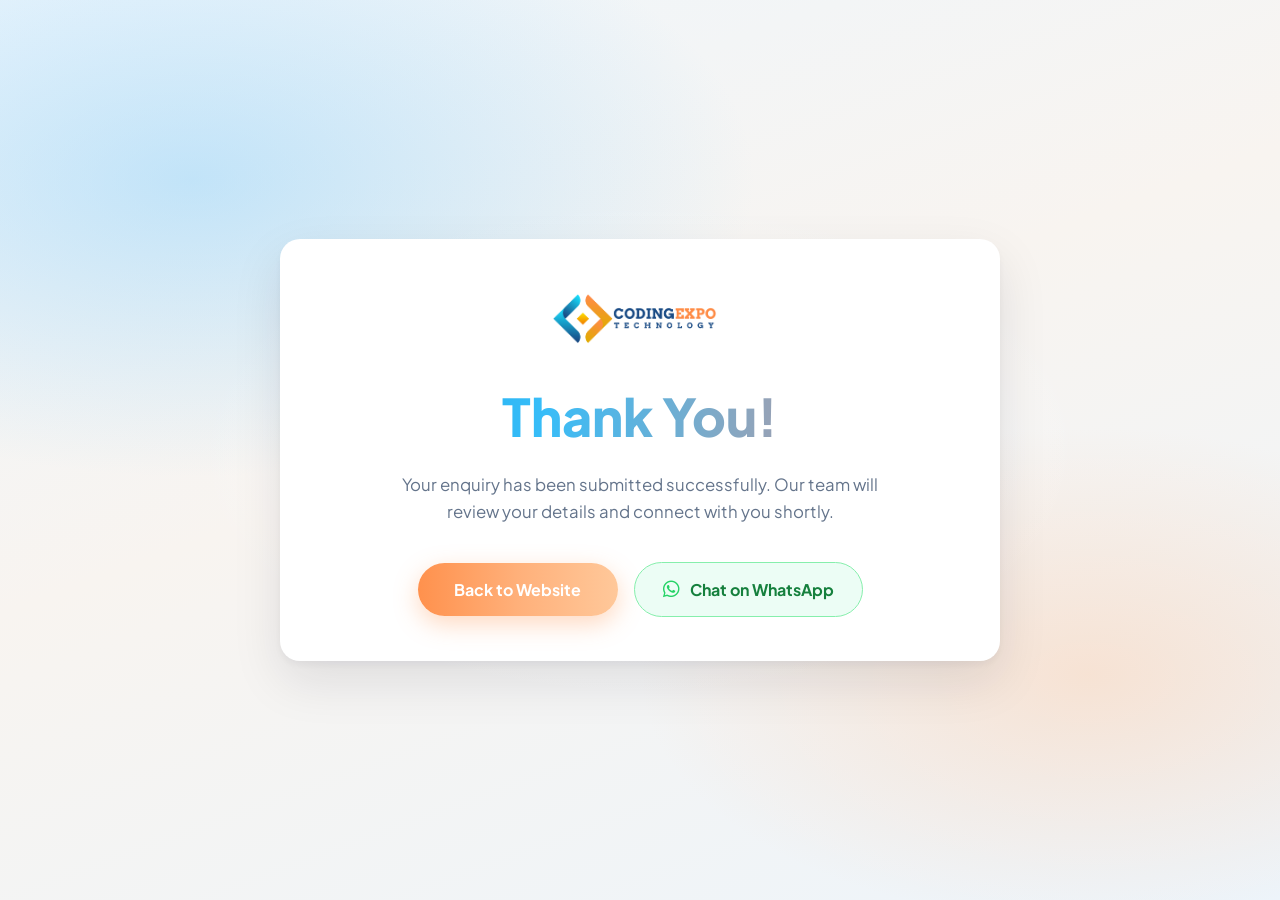
<file: thankyou.html>
<!DOCTYPE html>
<html lang="en">

<head>
    <meta charset="UTF-8" />
    <meta name="viewport" content="width=device-width, initial-scale=1.0" />
    <base id="codingexpo-base" href="./">
    <script>
        (function () {
            var baseEl = document.getElementById("codingexpo-base");
            if (baseEl && window.location.protocol === "file:") {
                baseEl.href = "./";
            } else if (baseEl) {
                baseEl.href = "./";
            }
        })();
    </script>
    <title>Thank You | Coding Expo</title>
    <meta name="description" content="Thank you for contacting Coding Expo. Our team will reach out to you shortly." />
    <link rel="apple-touch-icon" sizes="180x180" href="assets/codingexpotemplate/codingexpo-symbol.png" />
    <link rel="icon" type="image/png" sizes="32x32" href="assets/codingexpotemplate/codingexpo-symbol.png" />
    <link rel="preconnect" href="https://fonts.googleapis.com">
    <link rel="preconnect" href="https://fonts.gstatic.com" crossorigin>
    <link href="https://fonts.googleapis.com/css2?family=Plus+Jakarta+Sans:ital,wght@0,200..800;1,200..800&display=swap"
        rel="stylesheet">
    <link rel="stylesheet" href="assets/vendors/fontawesome/css/all.min.css" />
    <style>
        * {
            box-sizing: border-box;
        }

        body.codingexpo-thankyou-page {
            font-family: 'Plus Jakarta Sans', sans-serif;
            min-height: 100vh;
            margin: 0;
            display: flex;
            align-items: center;
            justify-content: center;
            padding: 24px 16px;
            background:
                radial-gradient(ellipse 80% 60% at 15% 20%, rgba(135, 206, 250, 0.45) 0%, transparent 55%),
                radial-gradient(ellipse 70% 55% at 85% 75%, rgba(255, 200, 160, 0.4) 0%, transparent 50%),
                radial-gradient(ellipse 50% 40% at 50% 50%, rgba(255, 255, 255, 0.9) 0%, transparent 70%),
                linear-gradient(160deg, #eef6fc 0%, #f8f4f0 45%, #edf4fa 100%);
        }

        .codingexpo-thankyou-card {
            width: 100%;
            max-width: 720px;
            text-align: center;
            background: #ffffff;
            border-radius: 20px;
            padding: 48px 40px 44px;
            box-shadow:
                0 4px 6px rgba(15, 23, 42, 0.04),
                0 20px 50px rgba(15, 23, 42, 0.1);
        }

        .codingexpo-thankyou-logo {
            display: block;
            width: 194px;
            height: auto;
            max-width: min(194px, 92vw);
            margin: 0 auto 36px;
            object-fit: contain;
        }

        .codingexpo-thankyou-card h1 {
            font-size: clamp(2.25rem, 6vw, 3.25rem);
            font-weight: 800;
            line-height: 1.15;
            margin: 0 0 24px;
            background: linear-gradient(90deg, #0ea5e9 0%, #38bdf8 35%, #94a3b8 70%, #78716c 100%);
            -webkit-background-clip: text;
            background-clip: text;
            -webkit-text-fill-color: transparent;
            color: transparent;
        }

        .codingexpo-thankyou-message {
            color: #64748b;
            font-size: 1.05rem;
            line-height: 1.65;
            max-width: 520px;
            margin: 0 auto 36px;
        }

        .codingexpo-thankyou-actions {
            display: flex;
            flex-wrap: wrap;
            align-items: center;
            justify-content: center;
            gap: 16px;
        }

        .codingexpo-thankyou-btn {
            display: inline-flex;
            align-items: center;
            justify-content: center;
            gap: 10px;
            min-width: 200px;
            padding: 16px 28px;
            border-radius: 50px;
            font-size: 1rem;
            font-weight: 700;
            text-decoration: none;
            border: none;
            cursor: pointer;
            transition: transform 0.2s ease, box-shadow 0.2s ease;
        }

        .codingexpo-thankyou-btn:hover {
            transform: translateY(-2px);
        }

        .codingexpo-thankyou-btn--primary {
            background: linear-gradient(90deg, #ff914d 0%, #ffb07a 50%, #ffc89a 100%);
            color: #ffffff;
            box-shadow: 0 8px 24px rgba(255, 145, 77, 0.35);
        }

        .codingexpo-thankyou-btn--primary:hover {
            color: #ffffff;
            box-shadow: 0 12px 28px rgba(255, 145, 77, 0.45);
        }

        .codingexpo-thankyou-btn--whatsapp {
            background: #ecfdf5;
            color: #15803d;
            border: 1.5px solid #86efac;
            box-shadow: none;
        }

        .codingexpo-thankyou-btn--whatsapp:hover {
            color: #166534;
            background: #d1fae5;
            border-color: #4ade80;
        }

        .codingexpo-thankyou-btn--whatsapp i {
            font-size: 1.2rem;
            color: #25d366;
        }

        @media (max-width: 576px) {
            .codingexpo-thankyou-card {
                padding: 36px 24px 32px;
                border-radius: 16px;
            }

            .codingexpo-thankyou-logo {
                width: 170px;
                margin-bottom: 28px;
            }

            .codingexpo-thankyou-actions {
                flex-direction: column;
                width: 100%;
            }

            .codingexpo-thankyou-btn {
                width: 100%;
                min-width: 0;
            }
        }
    </style>
</head>

<body class="codingexpo-thankyou-page">
    <main class="codingexpo-thankyou-card" role="main">
        <img src="assets/codingexpotemplate/codingexpo-logo.png" alt="Coding Expo Technology"
            class="codingexpo-thankyou-logo" width="194" height="64" decoding="sync">

        <h1>Thank You!</h1>

        <p class="codingexpo-thankyou-message">
            Your enquiry has been submitted successfully. Our team will review your details and connect with you shortly.
        </p>

        <div class="codingexpo-thankyou-actions">
            <a href="index.html" class="codingexpo-thankyou-btn codingexpo-thankyou-btn--primary" id="thankyouHomeLink">
                Back to Website
            </a>
            <a href="https://wa.me/919643054453?text=Hi%20Coding%20Expo,%20I%20just%20submitted%20an%20enquiry."
                target="_blank" rel="noopener noreferrer" class="codingexpo-thankyou-btn codingexpo-thankyou-btn--whatsapp">
                <i class="fab fa-whatsapp" aria-hidden="true"></i>
                Chat on WhatsApp
            </a>
        </div>
    </main>
    <script>
        (function () {
            var homeLink = document.getElementById("thankyouHomeLink");
            if (!homeLink) return;
            if (window.location.protocol === "file:") {
                homeLink.setAttribute("href", "index.html");
            } else {
                homeLink.setAttribute("href", "/");
            }
        })();
    </script>
</body>

</html>
</file>
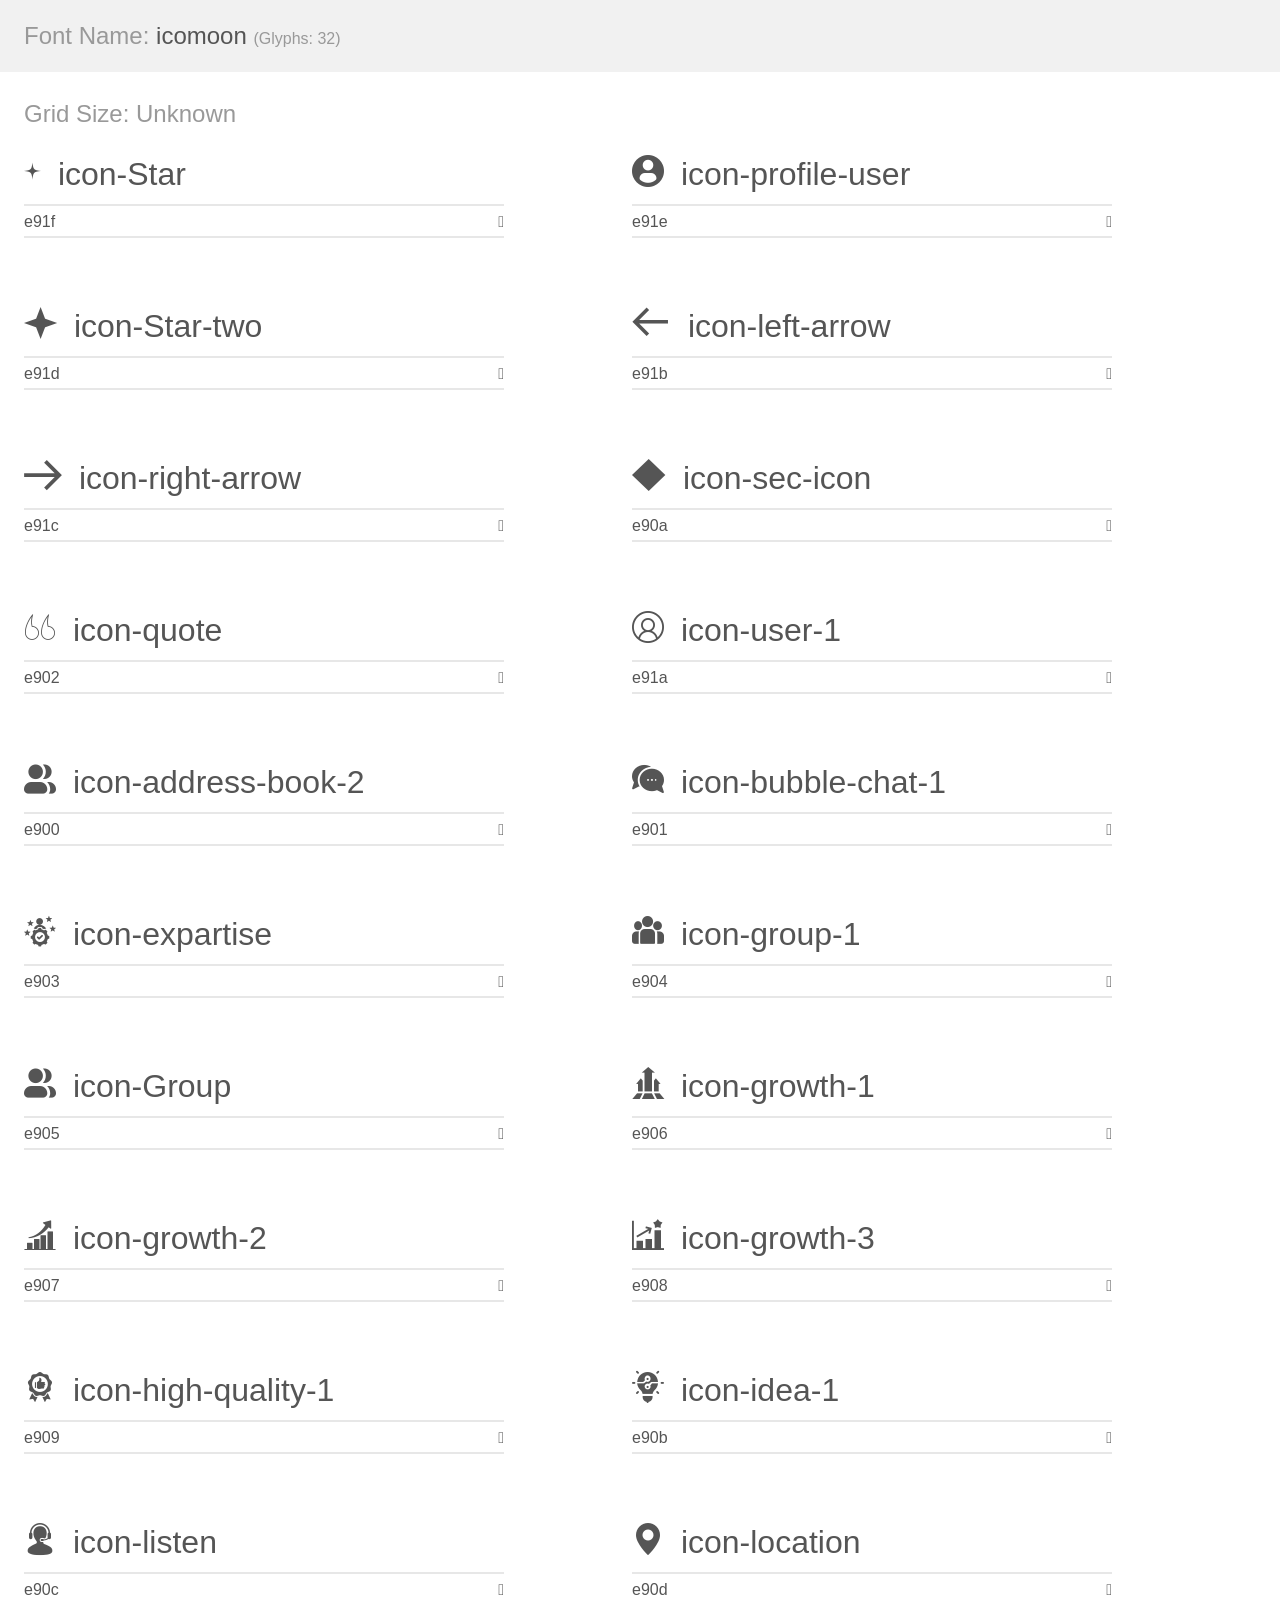
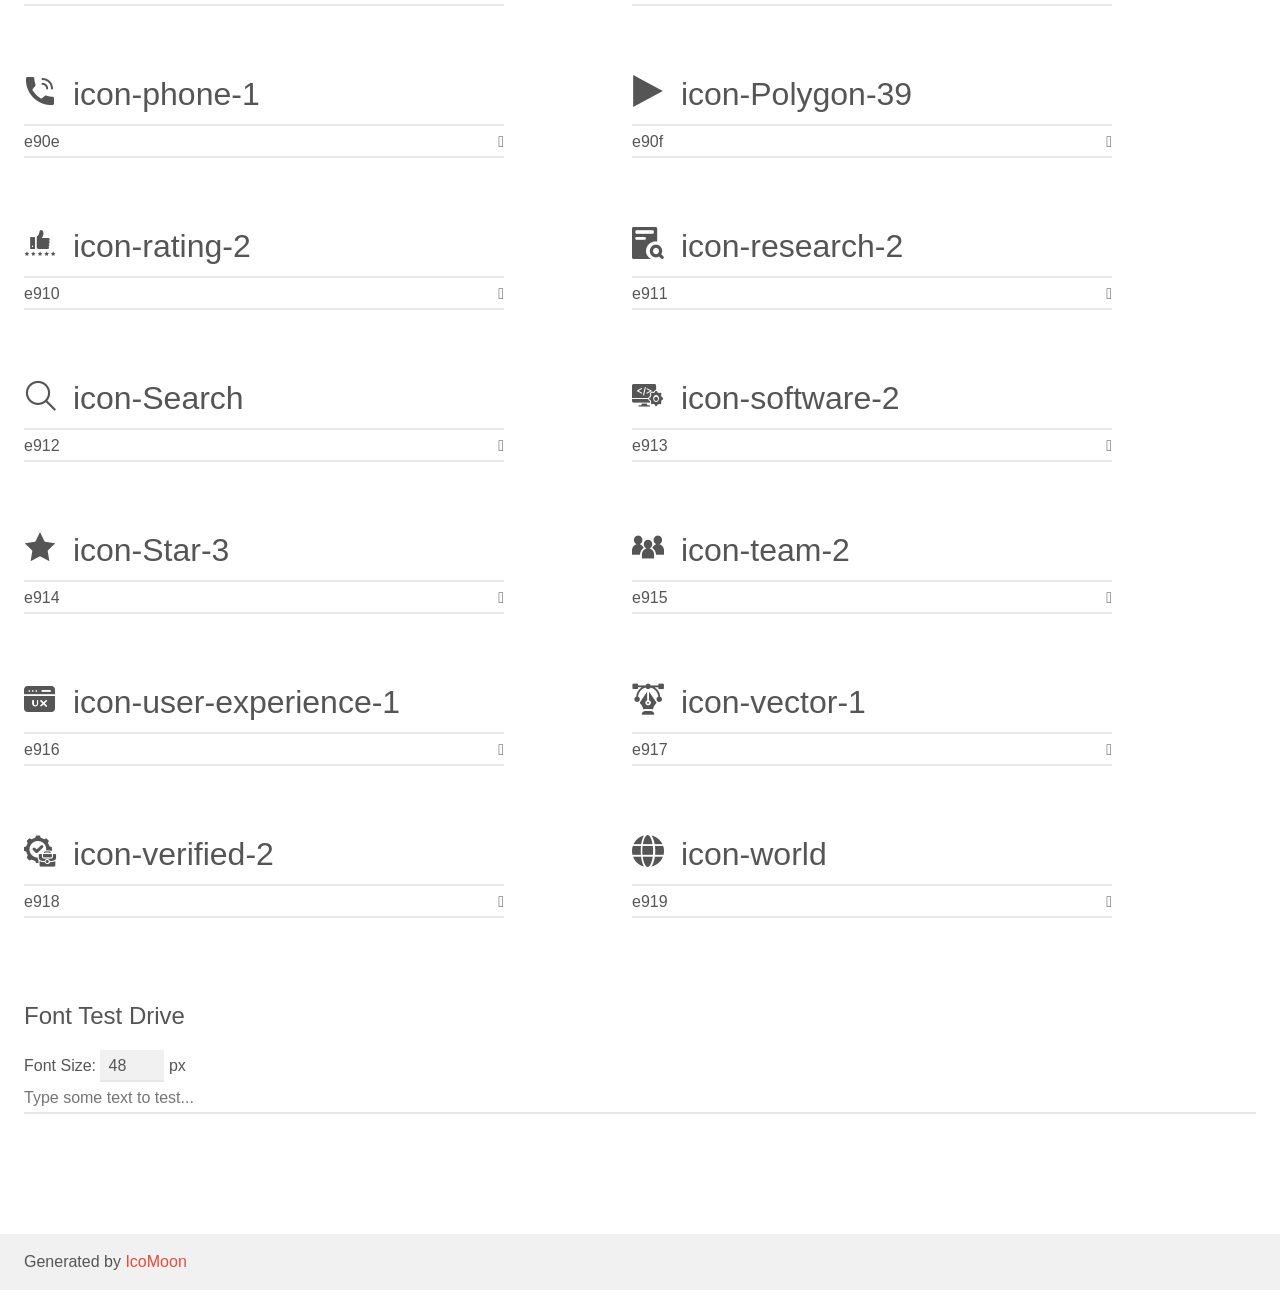
<file: assets/vendors/getizy-icon/demo.html>
<!doctype html>
<html>
<head>
    <meta charset="utf-8">
    <title>IcoMoon Demo</title>
    <meta name="description" content="An Icon Font Generated By IcoMoon.io">
    <meta name="viewport" content="width=device-width, initial-scale=1">
    <link rel="stylesheet" href="demo-files/demo.css">
    <link rel="stylesheet" href="style.css"></head>
<body>
    <div class="bgc1 clearfix">
        <h1 class="mhmm mvm"><span class="fgc1">Font Name:</span> icomoon <small class="fgc1">(Glyphs:&nbsp;32)</small></h1>
    </div>
    <div class="clearfix mhl ptl">
        <h1 class="mvm mtn fgc1">Grid Size: Unknown</h1>
        <div class="glyph fs1">
            <div class="clearfix bshadow0 pbs">
                <span class="icon-Star"></span>
                <span class="mls"> icon-Star</span>
            </div>
            <fieldset class="fs0 size1of1 clearfix hidden-false">
                <input type="text" readonly value="e91f" class="unit size1of2" />
                <input type="text" maxlength="1" readonly value="&#xe91f;" class="unitRight size1of2 talign-right" />
            </fieldset>
            <div class="fs0 bshadow0 clearfix hidden-true">
                <span class="unit pvs fgc1">liga: </span>
                <input type="text" readonly value="" class="liga unitRight" />
            </div>
        </div>
        <div class="glyph fs1">
            <div class="clearfix bshadow0 pbs">
                <span class="icon-profile-user"></span>
                <span class="mls"> icon-profile-user</span>
            </div>
            <fieldset class="fs0 size1of1 clearfix hidden-false">
                <input type="text" readonly value="e91e" class="unit size1of2" />
                <input type="text" maxlength="1" readonly value="&#xe91e;" class="unitRight size1of2 talign-right" />
            </fieldset>
            <div class="fs0 bshadow0 clearfix hidden-true">
                <span class="unit pvs fgc1">liga: </span>
                <input type="text" readonly value="" class="liga unitRight" />
            </div>
        </div>
        <div class="glyph fs1">
            <div class="clearfix bshadow0 pbs">
                <span class="icon-Star-two"></span>
                <span class="mls"> icon-Star-two</span>
            </div>
            <fieldset class="fs0 size1of1 clearfix hidden-false">
                <input type="text" readonly value="e91d" class="unit size1of2" />
                <input type="text" maxlength="1" readonly value="&#xe91d;" class="unitRight size1of2 talign-right" />
            </fieldset>
            <div class="fs0 bshadow0 clearfix hidden-true">
                <span class="unit pvs fgc1">liga: </span>
                <input type="text" readonly value="" class="liga unitRight" />
            </div>
        </div>
        <div class="glyph fs1">
            <div class="clearfix bshadow0 pbs">
                <span class="icon-left-arrow"></span>
                <span class="mls"> icon-left-arrow</span>
            </div>
            <fieldset class="fs0 size1of1 clearfix hidden-false">
                <input type="text" readonly value="e91b" class="unit size1of2" />
                <input type="text" maxlength="1" readonly value="&#xe91b;" class="unitRight size1of2 talign-right" />
            </fieldset>
            <div class="fs0 bshadow0 clearfix hidden-true">
                <span class="unit pvs fgc1">liga: </span>
                <input type="text" readonly value="" class="liga unitRight" />
            </div>
        </div>
        <div class="glyph fs1">
            <div class="clearfix bshadow0 pbs">
                <span class="icon-right-arrow"></span>
                <span class="mls"> icon-right-arrow</span>
            </div>
            <fieldset class="fs0 size1of1 clearfix hidden-false">
                <input type="text" readonly value="e91c" class="unit size1of2" />
                <input type="text" maxlength="1" readonly value="&#xe91c;" class="unitRight size1of2 talign-right" />
            </fieldset>
            <div class="fs0 bshadow0 clearfix hidden-true">
                <span class="unit pvs fgc1">liga: </span>
                <input type="text" readonly value="" class="liga unitRight" />
            </div>
        </div>
        <div class="glyph fs1">
            <div class="clearfix bshadow0 pbs">
                <span class="icon-sec-icon"></span>
                <span class="mls"> icon-sec-icon</span>
            </div>
            <fieldset class="fs0 size1of1 clearfix hidden-false">
                <input type="text" readonly value="e90a" class="unit size1of2" />
                <input type="text" maxlength="1" readonly value="&#xe90a;" class="unitRight size1of2 talign-right" />
            </fieldset>
            <div class="fs0 bshadow0 clearfix hidden-true">
                <span class="unit pvs fgc1">liga: </span>
                <input type="text" readonly value="" class="liga unitRight" />
            </div>
        </div>
        <div class="glyph fs1">
            <div class="clearfix bshadow0 pbs">
                <span class="icon-quote"></span>
                <span class="mls"> icon-quote</span>
            </div>
            <fieldset class="fs0 size1of1 clearfix hidden-false">
                <input type="text" readonly value="e902" class="unit size1of2" />
                <input type="text" maxlength="1" readonly value="&#xe902;" class="unitRight size1of2 talign-right" />
            </fieldset>
            <div class="fs0 bshadow0 clearfix hidden-true">
                <span class="unit pvs fgc1">liga: </span>
                <input type="text" readonly value="" class="liga unitRight" />
            </div>
        </div>
        <div class="glyph fs1">
            <div class="clearfix bshadow0 pbs">
                <span class="icon-user-1"></span>
                <span class="mls"> icon-user-1</span>
            </div>
            <fieldset class="fs0 size1of1 clearfix hidden-false">
                <input type="text" readonly value="e91a" class="unit size1of2" />
                <input type="text" maxlength="1" readonly value="&#xe91a;" class="unitRight size1of2 talign-right" />
            </fieldset>
            <div class="fs0 bshadow0 clearfix hidden-true">
                <span class="unit pvs fgc1">liga: </span>
                <input type="text" readonly value="" class="liga unitRight" />
            </div>
        </div>
        <div class="glyph fs1">
            <div class="clearfix bshadow0 pbs">
                <span class="icon-address-book-2"></span>
                <span class="mls"> icon-address-book-2</span>
            </div>
            <fieldset class="fs0 size1of1 clearfix hidden-false">
                <input type="text" readonly value="e900" class="unit size1of2" />
                <input type="text" maxlength="1" readonly value="&#xe900;" class="unitRight size1of2 talign-right" />
            </fieldset>
            <div class="fs0 bshadow0 clearfix hidden-true">
                <span class="unit pvs fgc1">liga: </span>
                <input type="text" readonly value="" class="liga unitRight" />
            </div>
        </div>
        <div class="glyph fs1">
            <div class="clearfix bshadow0 pbs">
                <span class="icon-bubble-chat-1"></span>
                <span class="mls"> icon-bubble-chat-1</span>
            </div>
            <fieldset class="fs0 size1of1 clearfix hidden-false">
                <input type="text" readonly value="e901" class="unit size1of2" />
                <input type="text" maxlength="1" readonly value="&#xe901;" class="unitRight size1of2 talign-right" />
            </fieldset>
            <div class="fs0 bshadow0 clearfix hidden-true">
                <span class="unit pvs fgc1">liga: </span>
                <input type="text" readonly value="" class="liga unitRight" />
            </div>
        </div>
        <div class="glyph fs1">
            <div class="clearfix bshadow0 pbs">
                <span class="icon-expartise"></span>
                <span class="mls"> icon-expartise</span>
            </div>
            <fieldset class="fs0 size1of1 clearfix hidden-false">
                <input type="text" readonly value="e903" class="unit size1of2" />
                <input type="text" maxlength="1" readonly value="&#xe903;" class="unitRight size1of2 talign-right" />
            </fieldset>
            <div class="fs0 bshadow0 clearfix hidden-true">
                <span class="unit pvs fgc1">liga: </span>
                <input type="text" readonly value="" class="liga unitRight" />
            </div>
        </div>
        <div class="glyph fs1">
            <div class="clearfix bshadow0 pbs">
                <span class="icon-group-1"></span>
                <span class="mls"> icon-group-1</span>
            </div>
            <fieldset class="fs0 size1of1 clearfix hidden-false">
                <input type="text" readonly value="e904" class="unit size1of2" />
                <input type="text" maxlength="1" readonly value="&#xe904;" class="unitRight size1of2 talign-right" />
            </fieldset>
            <div class="fs0 bshadow0 clearfix hidden-true">
                <span class="unit pvs fgc1">liga: </span>
                <input type="text" readonly value="" class="liga unitRight" />
            </div>
        </div>
        <div class="glyph fs1">
            <div class="clearfix bshadow0 pbs">
                <span class="icon-Group"></span>
                <span class="mls"> icon-Group</span>
            </div>
            <fieldset class="fs0 size1of1 clearfix hidden-false">
                <input type="text" readonly value="e905" class="unit size1of2" />
                <input type="text" maxlength="1" readonly value="&#xe905;" class="unitRight size1of2 talign-right" />
            </fieldset>
            <div class="fs0 bshadow0 clearfix hidden-true">
                <span class="unit pvs fgc1">liga: </span>
                <input type="text" readonly value="" class="liga unitRight" />
            </div>
        </div>
        <div class="glyph fs1">
            <div class="clearfix bshadow0 pbs">
                <span class="icon-growth-1"></span>
                <span class="mls"> icon-growth-1</span>
            </div>
            <fieldset class="fs0 size1of1 clearfix hidden-false">
                <input type="text" readonly value="e906" class="unit size1of2" />
                <input type="text" maxlength="1" readonly value="&#xe906;" class="unitRight size1of2 talign-right" />
            </fieldset>
            <div class="fs0 bshadow0 clearfix hidden-true">
                <span class="unit pvs fgc1">liga: </span>
                <input type="text" readonly value="" class="liga unitRight" />
            </div>
        </div>
        <div class="glyph fs1">
            <div class="clearfix bshadow0 pbs">
                <span class="icon-growth-2"></span>
                <span class="mls"> icon-growth-2</span>
            </div>
            <fieldset class="fs0 size1of1 clearfix hidden-false">
                <input type="text" readonly value="e907" class="unit size1of2" />
                <input type="text" maxlength="1" readonly value="&#xe907;" class="unitRight size1of2 talign-right" />
            </fieldset>
            <div class="fs0 bshadow0 clearfix hidden-true">
                <span class="unit pvs fgc1">liga: </span>
                <input type="text" readonly value="" class="liga unitRight" />
            </div>
        </div>
        <div class="glyph fs1">
            <div class="clearfix bshadow0 pbs">
                <span class="icon-growth-3"></span>
                <span class="mls"> icon-growth-3</span>
            </div>
            <fieldset class="fs0 size1of1 clearfix hidden-false">
                <input type="text" readonly value="e908" class="unit size1of2" />
                <input type="text" maxlength="1" readonly value="&#xe908;" class="unitRight size1of2 talign-right" />
            </fieldset>
            <div class="fs0 bshadow0 clearfix hidden-true">
                <span class="unit pvs fgc1">liga: </span>
                <input type="text" readonly value="" class="liga unitRight" />
            </div>
        </div>
        <div class="glyph fs1">
            <div class="clearfix bshadow0 pbs">
                <span class="icon-high-quality-1"></span>
                <span class="mls"> icon-high-quality-1</span>
            </div>
            <fieldset class="fs0 size1of1 clearfix hidden-false">
                <input type="text" readonly value="e909" class="unit size1of2" />
                <input type="text" maxlength="1" readonly value="&#xe909;" class="unitRight size1of2 talign-right" />
            </fieldset>
            <div class="fs0 bshadow0 clearfix hidden-true">
                <span class="unit pvs fgc1">liga: </span>
                <input type="text" readonly value="" class="liga unitRight" />
            </div>
        </div>
        <div class="glyph fs1">
            <div class="clearfix bshadow0 pbs">
                <span class="icon-idea-1"></span>
                <span class="mls"> icon-idea-1</span>
            </div>
            <fieldset class="fs0 size1of1 clearfix hidden-false">
                <input type="text" readonly value="e90b" class="unit size1of2" />
                <input type="text" maxlength="1" readonly value="&#xe90b;" class="unitRight size1of2 talign-right" />
            </fieldset>
            <div class="fs0 bshadow0 clearfix hidden-true">
                <span class="unit pvs fgc1">liga: </span>
                <input type="text" readonly value="" class="liga unitRight" />
            </div>
        </div>
        <div class="glyph fs1">
            <div class="clearfix bshadow0 pbs">
                <span class="icon-listen"></span>
                <span class="mls"> icon-listen</span>
            </div>
            <fieldset class="fs0 size1of1 clearfix hidden-false">
                <input type="text" readonly value="e90c" class="unit size1of2" />
                <input type="text" maxlength="1" readonly value="&#xe90c;" class="unitRight size1of2 talign-right" />
            </fieldset>
            <div class="fs0 bshadow0 clearfix hidden-true">
                <span class="unit pvs fgc1">liga: </span>
                <input type="text" readonly value="" class="liga unitRight" />
            </div>
        </div>
        <div class="glyph fs1">
            <div class="clearfix bshadow0 pbs">
                <span class="icon-location"></span>
                <span class="mls"> icon-location</span>
            </div>
            <fieldset class="fs0 size1of1 clearfix hidden-false">
                <input type="text" readonly value="e90d" class="unit size1of2" />
                <input type="text" maxlength="1" readonly value="&#xe90d;" class="unitRight size1of2 talign-right" />
            </fieldset>
            <div class="fs0 bshadow0 clearfix hidden-true">
                <span class="unit pvs fgc1">liga: </span>
                <input type="text" readonly value="" class="liga unitRight" />
            </div>
        </div>
        <div class="glyph fs1">
            <div class="clearfix bshadow0 pbs">
                <span class="icon-phone-1"></span>
                <span class="mls"> icon-phone-1</span>
            </div>
            <fieldset class="fs0 size1of1 clearfix hidden-false">
                <input type="text" readonly value="e90e" class="unit size1of2" />
                <input type="text" maxlength="1" readonly value="&#xe90e;" class="unitRight size1of2 talign-right" />
            </fieldset>
            <div class="fs0 bshadow0 clearfix hidden-true">
                <span class="unit pvs fgc1">liga: </span>
                <input type="text" readonly value="" class="liga unitRight" />
            </div>
        </div>
        <div class="glyph fs1">
            <div class="clearfix bshadow0 pbs">
                <span class="icon-Polygon-39"></span>
                <span class="mls"> icon-Polygon-39</span>
            </div>
            <fieldset class="fs0 size1of1 clearfix hidden-false">
                <input type="text" readonly value="e90f" class="unit size1of2" />
                <input type="text" maxlength="1" readonly value="&#xe90f;" class="unitRight size1of2 talign-right" />
            </fieldset>
            <div class="fs0 bshadow0 clearfix hidden-true">
                <span class="unit pvs fgc1">liga: </span>
                <input type="text" readonly value="" class="liga unitRight" />
            </div>
        </div>
        <div class="glyph fs1">
            <div class="clearfix bshadow0 pbs">
                <span class="icon-rating-2"></span>
                <span class="mls"> icon-rating-2</span>
            </div>
            <fieldset class="fs0 size1of1 clearfix hidden-false">
                <input type="text" readonly value="e910" class="unit size1of2" />
                <input type="text" maxlength="1" readonly value="&#xe910;" class="unitRight size1of2 talign-right" />
            </fieldset>
            <div class="fs0 bshadow0 clearfix hidden-true">
                <span class="unit pvs fgc1">liga: </span>
                <input type="text" readonly value="" class="liga unitRight" />
            </div>
        </div>
        <div class="glyph fs1">
            <div class="clearfix bshadow0 pbs">
                <span class="icon-research-2"></span>
                <span class="mls"> icon-research-2</span>
            </div>
            <fieldset class="fs0 size1of1 clearfix hidden-false">
                <input type="text" readonly value="e911" class="unit size1of2" />
                <input type="text" maxlength="1" readonly value="&#xe911;" class="unitRight size1of2 talign-right" />
            </fieldset>
            <div class="fs0 bshadow0 clearfix hidden-true">
                <span class="unit pvs fgc1">liga: </span>
                <input type="text" readonly value="" class="liga unitRight" />
            </div>
        </div>
        <div class="glyph fs1">
            <div class="clearfix bshadow0 pbs">
                <span class="icon-Search"></span>
                <span class="mls"> icon-Search</span>
            </div>
            <fieldset class="fs0 size1of1 clearfix hidden-false">
                <input type="text" readonly value="e912" class="unit size1of2" />
                <input type="text" maxlength="1" readonly value="&#xe912;" class="unitRight size1of2 talign-right" />
            </fieldset>
            <div class="fs0 bshadow0 clearfix hidden-true">
                <span class="unit pvs fgc1">liga: </span>
                <input type="text" readonly value="" class="liga unitRight" />
            </div>
        </div>
        <div class="glyph fs1">
            <div class="clearfix bshadow0 pbs">
                <span class="icon-software-2"></span>
                <span class="mls"> icon-software-2</span>
            </div>
            <fieldset class="fs0 size1of1 clearfix hidden-false">
                <input type="text" readonly value="e913" class="unit size1of2" />
                <input type="text" maxlength="1" readonly value="&#xe913;" class="unitRight size1of2 talign-right" />
            </fieldset>
            <div class="fs0 bshadow0 clearfix hidden-true">
                <span class="unit pvs fgc1">liga: </span>
                <input type="text" readonly value="" class="liga unitRight" />
            </div>
        </div>
        <div class="glyph fs1">
            <div class="clearfix bshadow0 pbs">
                <span class="icon-Star-3"></span>
                <span class="mls"> icon-Star-3</span>
            </div>
            <fieldset class="fs0 size1of1 clearfix hidden-false">
                <input type="text" readonly value="e914" class="unit size1of2" />
                <input type="text" maxlength="1" readonly value="&#xe914;" class="unitRight size1of2 talign-right" />
            </fieldset>
            <div class="fs0 bshadow0 clearfix hidden-true">
                <span class="unit pvs fgc1">liga: </span>
                <input type="text" readonly value="" class="liga unitRight" />
            </div>
        </div>
        <div class="glyph fs1">
            <div class="clearfix bshadow0 pbs">
                <span class="icon-team-2"></span>
                <span class="mls"> icon-team-2</span>
            </div>
            <fieldset class="fs0 size1of1 clearfix hidden-false">
                <input type="text" readonly value="e915" class="unit size1of2" />
                <input type="text" maxlength="1" readonly value="&#xe915;" class="unitRight size1of2 talign-right" />
            </fieldset>
            <div class="fs0 bshadow0 clearfix hidden-true">
                <span class="unit pvs fgc1">liga: </span>
                <input type="text" readonly value="" class="liga unitRight" />
            </div>
        </div>
        <div class="glyph fs1">
            <div class="clearfix bshadow0 pbs">
                <span class="icon-user-experience-1"></span>
                <span class="mls"> icon-user-experience-1</span>
            </div>
            <fieldset class="fs0 size1of1 clearfix hidden-false">
                <input type="text" readonly value="e916" class="unit size1of2" />
                <input type="text" maxlength="1" readonly value="&#xe916;" class="unitRight size1of2 talign-right" />
            </fieldset>
            <div class="fs0 bshadow0 clearfix hidden-true">
                <span class="unit pvs fgc1">liga: </span>
                <input type="text" readonly value="" class="liga unitRight" />
            </div>
        </div>
        <div class="glyph fs1">
            <div class="clearfix bshadow0 pbs">
                <span class="icon-vector-1"></span>
                <span class="mls"> icon-vector-1</span>
            </div>
            <fieldset class="fs0 size1of1 clearfix hidden-false">
                <input type="text" readonly value="e917" class="unit size1of2" />
                <input type="text" maxlength="1" readonly value="&#xe917;" class="unitRight size1of2 talign-right" />
            </fieldset>
            <div class="fs0 bshadow0 clearfix hidden-true">
                <span class="unit pvs fgc1">liga: </span>
                <input type="text" readonly value="" class="liga unitRight" />
            </div>
        </div>
        <div class="glyph fs1">
            <div class="clearfix bshadow0 pbs">
                <span class="icon-verified-2"></span>
                <span class="mls"> icon-verified-2</span>
            </div>
            <fieldset class="fs0 size1of1 clearfix hidden-false">
                <input type="text" readonly value="e918" class="unit size1of2" />
                <input type="text" maxlength="1" readonly value="&#xe918;" class="unitRight size1of2 talign-right" />
            </fieldset>
            <div class="fs0 bshadow0 clearfix hidden-true">
                <span class="unit pvs fgc1">liga: </span>
                <input type="text" readonly value="" class="liga unitRight" />
            </div>
        </div>
        <div class="glyph fs1">
            <div class="clearfix bshadow0 pbs">
                <span class="icon-world"></span>
                <span class="mls"> icon-world</span>
            </div>
            <fieldset class="fs0 size1of1 clearfix hidden-false">
                <input type="text" readonly value="e919" class="unit size1of2" />
                <input type="text" maxlength="1" readonly value="&#xe919;" class="unitRight size1of2 talign-right" />
            </fieldset>
            <div class="fs0 bshadow0 clearfix hidden-true">
                <span class="unit pvs fgc1">liga: </span>
                <input type="text" readonly value="" class="liga unitRight" />
            </div>
        </div>
    </div>

    <!--[if gt IE 8]><!-->
    <div class="mhl clearfix mbl">
        <h1>Font Test Drive</h1>
        <label>
            Font Size: <input id="fontSize" type="number" class="textbox0 mbm"
            min="8" value="48" />
            px
        </label>
        <input id="testText" type="text" class="phl size1of1 mvl"
        placeholder="Type some text to test..." value=""/>
        <div id="testDrive" class="icon-" style="font-family: icomoon">&nbsp;
        </div>
    </div>
    <!--<![endif]-->
    <div class="bgc1 clearfix">
        <p class="mhl">Generated by <a href="https://icomoon.io/app">IcoMoon</a></p>
    </div>

    <script src="demo-files/demo.js"></script>
</body>
</html>
</file>
<file: assets/vendors/getizy-icon/demo-files/demo.css>
body {
  padding: 0;
  margin: 0;
  font-family: sans-serif;
  font-size: 1em;
  line-height: 1.5;
  color: #555;
  background: #fff;
}
h1 {
  font-size: 1.5em;
  font-weight: normal;
}
small {
  font-size: .66666667em;
}
a {
  color: #e74c3c;
  text-decoration: none;
}
a:hover, a:focus {
  box-shadow: 0 1px #e74c3c;
}
.bshadow0, input {
  box-shadow: inset 0 -2px #e7e7e7;
}
input:hover {
  box-shadow: inset 0 -2px #ccc;
}
input, fieldset {
  font-family: sans-serif;
  font-size: 1em;
  margin: 0;
  padding: 0;
  border: 0;
}
input {
  color: inherit;
  line-height: 1.5;
  height: 1.5em;
  padding: .25em 0;
}
input:focus {
  outline: none;
  box-shadow: inset 0 -2px #449fdb;
}
.glyph {
  font-size: 16px;
  width: 15em;
  padding-bottom: 1em;
  margin-right: 4em;
  margin-bottom: 1em;
  float: left;
  overflow: hidden;
}
.liga {
  width: 80%;
  width: calc(100% - 2.5em);
}
.talign-right {
  text-align: right;
}
.talign-center {
  text-align: center;
}
.bgc1 {
  background: #f1f1f1;
}
.fgc1 {
  color: #999;
}
.fgc0 {
  color: #000;
}
p {
  margin-top: 1em;
  margin-bottom: 1em;
}
.mvm {
  margin-top: .75em;
  margin-bottom: .75em;
}
.mtn {
  margin-top: 0;
}
.mtl, .mal {
  margin-top: 1.5em;
}
.mbl, .mal {
  margin-bottom: 1.5em;
}
.mal, .mhl {
  margin-left: 1.5em;
  margin-right: 1.5em;
}
.mhmm {
  margin-left: 1em;
  margin-right: 1em;
}
.mls {
  margin-left: .25em;
}
.ptl {
  padding-top: 1.5em;
}
.pbs, .pvs {
  padding-bottom: .25em;
}
.pvs, .pts {
  padding-top: .25em;
}
.unit {
  float: left;
}
.unitRight {
  float: right;
}
.size1of2 {
  width: 50%;
}
.size1of1 {
  width: 100%;
}
.clearfix:before, .clearfix:after {
  content: " ";
  display: table;
}
.clearfix:after {
  clear: both;
}
.hidden-true {
  display: none;
}
.textbox0 {
  width: 3em;
  background: #f1f1f1;
  padding: .25em .5em;
  line-height: 1.5;
  height: 1.5em;
}
#testDrive {
  display: block;
  padding-top: 24px;
  line-height: 1.5;
}
.fs0 {
  font-size: 16px;
}
.fs1 {
  font-size: 32px;
}
</file>
<file: assets/vendors/getizy-icon/style.css>
@font-face {
  font-family: 'icomoon';
  src:  url('fonts/icomoon.eot?t3auju');
  src:  url('fonts/icomoon.eot?t3auju#iefix') format('embedded-opentype'),
    url('fonts/icomoon.ttf?t3auju') format('truetype'),
    url('fonts/icomoon.woff?t3auju') format('woff'),
    url('fonts/icomoon.svg?t3auju#icomoon') format('svg');
  font-weight: normal;
  font-style: normal;
  font-display: block;
}

[class^="icon-"], [class*=" icon-"] {
  /* use !important to prevent issues with browser extensions that change fonts */
  font-family: 'icomoon' !important;
  speak: never;
  font-style: normal;
  font-weight: normal;
  font-variant: normal;
  text-transform: none;
  line-height: 1;

  /* Better Font Rendering =========== */
  -webkit-font-smoothing: antialiased;
  -moz-osx-font-smoothing: grayscale;
}

.icon-Star:before {
  content: "\e91f";
}
.icon-profile-user:before {
  content: "\e91e";
}
.icon-Star-two:before {
  content: "\e91d";
}
.icon-left-arrow:before {
  content: "\e91b";
}
.icon-right-arrow:before {
  content: "\e91c";
}
.icon-sec-icon:before {
  content: "\e90a";
}
.icon-quote:before {
  content: "\e902";
}
.icon-user-1:before {
  content: "\e91a";
}
.icon-address-book-2:before {
  content: "\e900";
}
.icon-bubble-chat-1:before {
  content: "\e901";
}
.icon-expartise:before {
  content: "\e903";
}
.icon-group-1:before {
  content: "\e904";
}
.icon-Group:before {
  content: "\e905";
}
.icon-growth-1:before {
  content: "\e906";
}
.icon-growth-2:before {
  content: "\e907";
}
.icon-growth-3:before {
  content: "\e908";
}
.icon-high-quality-1:before {
  content: "\e909";
}
.icon-idea-1:before {
  content: "\e90b";
}
.icon-listen:before {
  content: "\e90c";
}
.icon-location:before {
  content: "\e90d";
}
.icon-phone-1:before {
  content: "\e90e";
}
.icon-Polygon-39:before {
  content: "\e90f";
}
.icon-rating-2:before {
  content: "\e910";
}
.icon-research-2:before {
  content: "\e911";
}
.icon-Search:before {
  content: "\e912";
}
.icon-software-2:before {
  content: "\e913";
}
.icon-Star-3:before {
  content: "\e914";
}
.icon-team-2:before {
  content: "\e915";
}
.icon-user-experience-1:before {
  content: "\e916";
}
.icon-vector-1:before {
  content: "\e917";
}
.icon-verified-2:before {
  content: "\e918";
}
.icon-world:before {
  content: "\e919";
}
</file>
